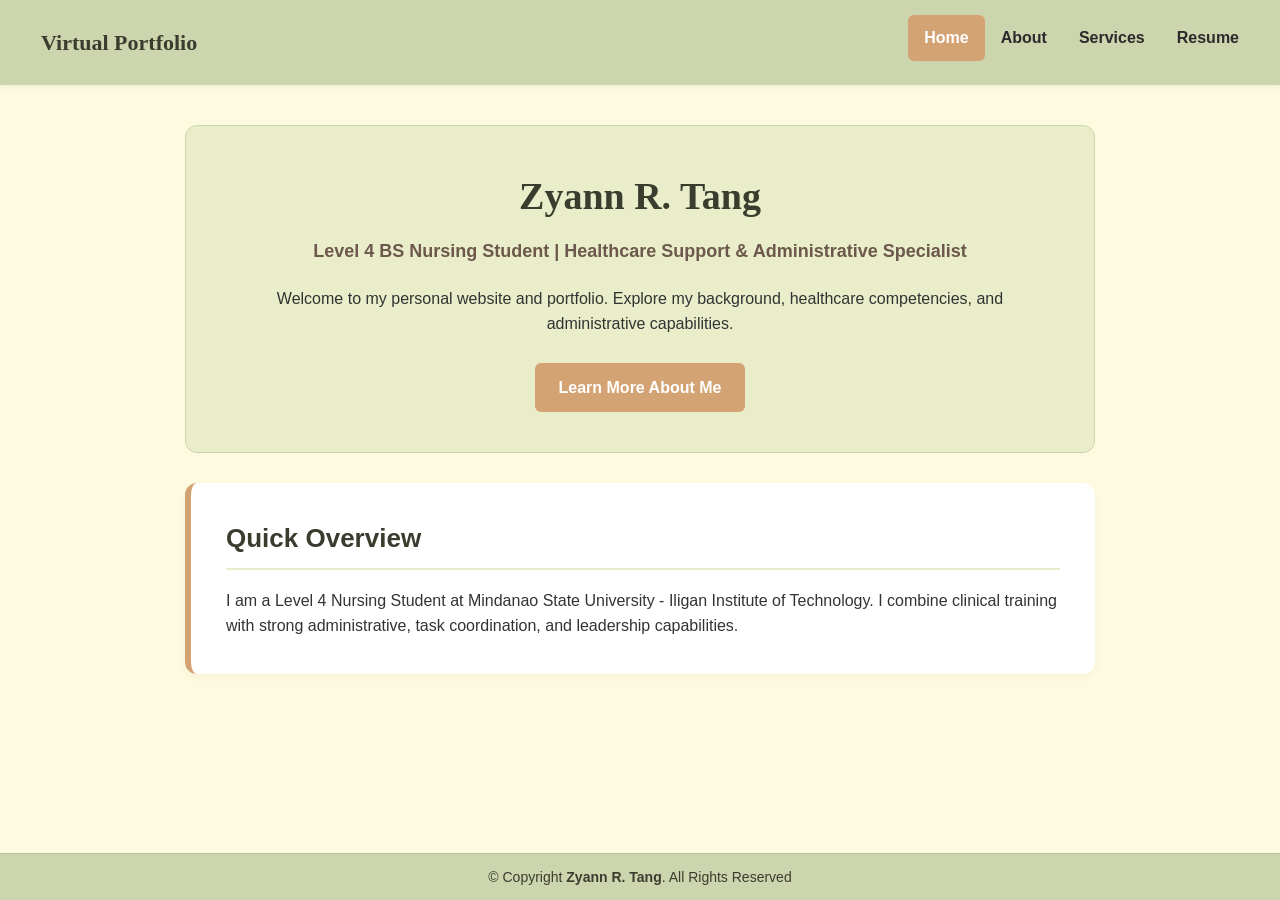
<file: index.html>
<!DOCTYPE html>
<html lang="en">
<head>
    <meta charset="UTF-8">
    <meta name="viewport" content="width=device-width, initial-scale=1.0">
    <title>Zyann R. Tang | Portfolio</title>
    <link rel="stylesheet" type="text/css" href="style.css">
</head>
<body>

    <header class="header">
        <div class="header-Left">
            <a href="index.html" class="logo">Virtual Portfolio</a>
        </div>
        <nav class="header-Right">
            <a class="active" href="index.html">Home</a>
            <a href="about.html">About</a>
            <a href="services.html">Services</a>
            <a href="resume.html">Resume</a>
        </nav>
    </header>

    <main class="container">
        <section class="hero-card">
            <h1>Zyann R. Tang</h1>
            <p class="headline">Level 4 BS Nursing Student | Healthcare Support & Administrative Specialist</p>
            <p>Welcome to my personal website and portfolio. Explore my background, healthcare competencies, and administrative capabilities.</p>
            <br>
            <a href="about.html" class="btn">Learn More About Me</a>
        </section>

        <section class="content-box">
            <h2>Quick Overview</h2>
            <p>I am a Level 4 Nursing Student at Mindanao State University - Iligan Institute of Technology. I combine clinical training with strong administrative, task coordination, and leadership capabilities.</p>
        </section>
    </main>

    <footer class="footer">
        © Copyright <strong>Zyann R. Tang</strong>. All Rights Reserved
    </footer>

</body>
</html>
</file>
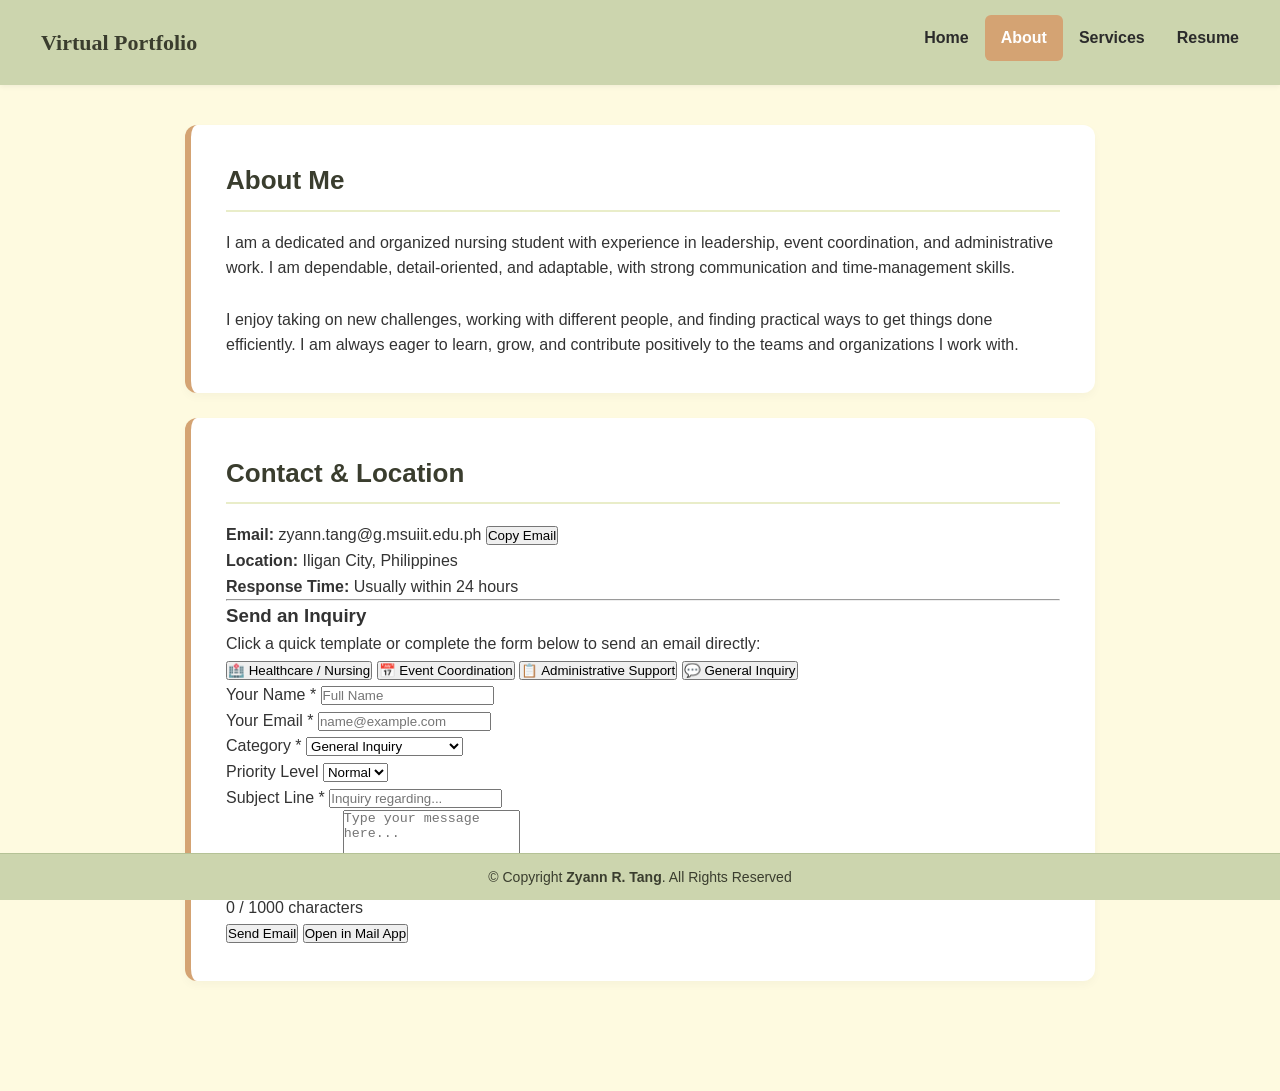
<file: about.html>
<!DOCTYPE html>
<html lang="en">
<head>
    <meta charset="UTF-8">
    <meta name="viewport" content="width=device-width, initial-scale=1.0">
    <title>About Me | Zyann R. Tang</title>
    <link rel="stylesheet" type="text/css" href="style.css">
</head>
<body>

    <header class="header">
        <div class="header-Left">
            <a href="index.html" class="logo">Virtual Portfolio</a>
        </div>
        <nav class="header-Right">
            <a href="index.html">Home</a>
            <a class="active" href="about.html">About</a>
            <a href="services.html">Services</a>
            <a href="resume.html">Resume</a>
        </nav>
    </header>

    <main class="container">
        <!-- About Me Section -->
        <section class="content-box">
            <h2>About Me</h2>
            <p>I am a dedicated and organized nursing student with experience in leadership, event coordination, and administrative work. I am dependable, detail-oriented, and adaptable, with strong communication and time-management skills.</p>
            <br>
            <p>I enjoy taking on new challenges, working with different people, and finding practical ways to get things done efficiently. I am always eager to learn, grow, and contribute positively to the teams and organizations I work with.</p>
        </section>

        <!-- Contact & Send Inquiry Section -->
        <section class="content-box">
            <h2>Contact & Location</h2>
            <div class="contact-info">
                <p>
                    <strong>Email:</strong> 
                    <span id="email-text">zyann.tang@g.msuiit.edu.ph</span>
                    <button type="button" class="btn-copy" onclick="copyEmail()">Copy Email</button>
                </p>
                <p><strong>Location:</strong> Iligan City, Philippines</p>
                <p><strong>Response Time:</strong> <span class="badge">Usually within 24 hours</span></p>
            </div>

            <hr class="divider">

            <div class="inquiry-section">
                <h3>Send an Inquiry</h3>
                <p class="subtitle">Click a quick template or complete the form below to send an email directly:</p>

                <!-- Template Quick Fillers -->
                <div class="template-buttons">
                    <button type="button" onclick="fillTemplate('nursing')">🏥 Healthcare / Nursing</button>
                    <button type="button" onclick="fillTemplate('events')">📅 Event Coordination</button>
                    <button type="button" onclick="fillTemplate('admin')">📋 Administrative Support</button>
                    <button type="button" onclick="fillTemplate('general')">💬 General Inquiry</button>
                </div>

                <!-- Inquiry Form -->
                <form id="inquiryForm" action="https://formsubmit.co/zyann.tang@g.msuiit.edu.ph" method="POST">
                    <input type="hidden" name="_captcha" value="false">
                    <input type="hidden" name="_template" value="table">
                    <input type="hidden" name="_subject" id="hiddenSubject" value="New Portfolio Inquiry">

                    <div class="form-group-row">
                        <div class="form-group">
                            <label for="senderName">Your Name *</label>
                            <input type="text" id="senderName" name="name" placeholder="Full Name" required>
                        </div>
                        <div class="form-group">
                            <label for="senderEmail">Your Email *</label>
                            <input type="email" id="senderEmail" name="email" placeholder="name@example.com" required>
                        </div>
                    </div>

                    <div class="form-group-row">
                        <div class="form-group">
                            <label for="inquiryType">Category *</label>
                            <select id="inquiryType" name="category" onchange="updateSubject()" required>
                                <option value="General Inquiry">General Inquiry</option>
                                <option value="Healthcare & Nursing Collaboration">Healthcare & Nursing</option>
                                <option value="Event Planning & Coordination">Event Coordination</option>
                                <option value="Administrative & Virtual Support">Administrative Support</option>
                            </select>
                        </div>
                        <div class="form-group">
                            <label for="priority">Priority Level</label>
                            <select id="priority" name="priority">
                                <option value="Normal">Normal</option>
                                <option value="Urgent">Urgent</option>
                            </select>
                        </div>
                    </div>

                    <div class="form-group">
                        <label for="subjectInput">Subject Line *</label>
                        <input type="text" id="subjectInput" name="subject_line" placeholder="Inquiry regarding..." required>
                    </div>

                    <div class="form-group">
                        <label for="messageInput">Your Message *</label>
                        <textarea id="messageInput" name="message" rows="5" maxlength="1000" placeholder="Type your message here..." oninput="updateCharCount()" required></textarea>
                        <div class="char-count"><span id="charCount">0</span> / 1000 characters</div>
                    </div>

                    <div class="form-actions">
                        <button type="submit" class="btn-primary">Send Email</button>
                        <button type="button" class="btn-secondary" onclick="openMailClient()">Open in Mail App</button>
                    </div>
                </form>
            </div>
        </section>
    </main>

    <footer class="footer">
        © Copyright <strong>Zyann R. Tang</strong>. All Rights Reserved
    </footer>

    <script>
        function copyEmail() {
            const email = "zyann.tang@g.msuiit.edu.ph";
            navigator.clipboard.writeText(email).then(() => {
                alert("Email address copied to clipboard!");
            }).catch(() => {
                alert("Email: " + email);
            });
        }

        function updateCharCount() {
            const text = document.getElementById('messageInput').value;
            document.getElementById('charCount').textContent = text.length;
        }

        function updateSubject() {
            const cat = document.getElementById('inquiryType').value;
            document.getElementById('hiddenSubject').value = `[Portfolio Inquiry - ${cat}]`;
        }

        function fillTemplate(type) {
            const msgInput = document.getElementById('messageInput');
            const catSelect = document.getElementById('inquiryType');
            const subjInput = document.getElementById('subjectInput');

            if (type === 'nursing') {
                catSelect.value = "Healthcare & Nursing Collaboration";
                subjInput.value = "Healthcare & Nursing Collaboration Inquiry";
                msgInput.value = "Hi Zyann,\n\nI am reaching out regarding potential collaboration in a healthcare or medical project. We would love to discuss how your nursing background and leadership skills could assist us.\n\nBest regards,";
            } else if (type === 'events') {
                catSelect.value = "Event Planning & Coordination";
                subjInput.value = "Event Coordination Request";
                msgInput.value = "Hi Zyann,\n\nI am contacting you regarding event planning and coordination support for an upcoming project. Please let us know your availability.\n\nThanks,";
            } else if (type === 'admin') {
                catSelect.value = "Administrative & Virtual Support";
                subjInput.value = "Administrative Assistance Inquiry";
                msgInput.value = "Hi Zyann,\n\nWe are seeking organized administrative support and noticed your experience. Are you currently available for new projects?\n\nSincerely,";
            } else {
                catSelect.value = "General Inquiry";
                subjInput.value = "General Inquiry";
                msgInput.value = "Hi Zyann,\n\nI came across your portfolio and wanted to reach out regarding...";
            }
            updateCharCount();
            updateSubject();
        }

        function openMailClient() {
            const subject = encodeURIComponent(document.getElementById('subjectInput').value || 'Portfolio Inquiry');
            const body = encodeURIComponent(document.getElementById('messageInput').value || '');
            const email = 'zyann.tang@g.msuiit.edu.ph';
            window.location.href = `mailto:${email}?subject=${subject}&body=${body}`;
        }
    </script>
</body>
</html>
</file>
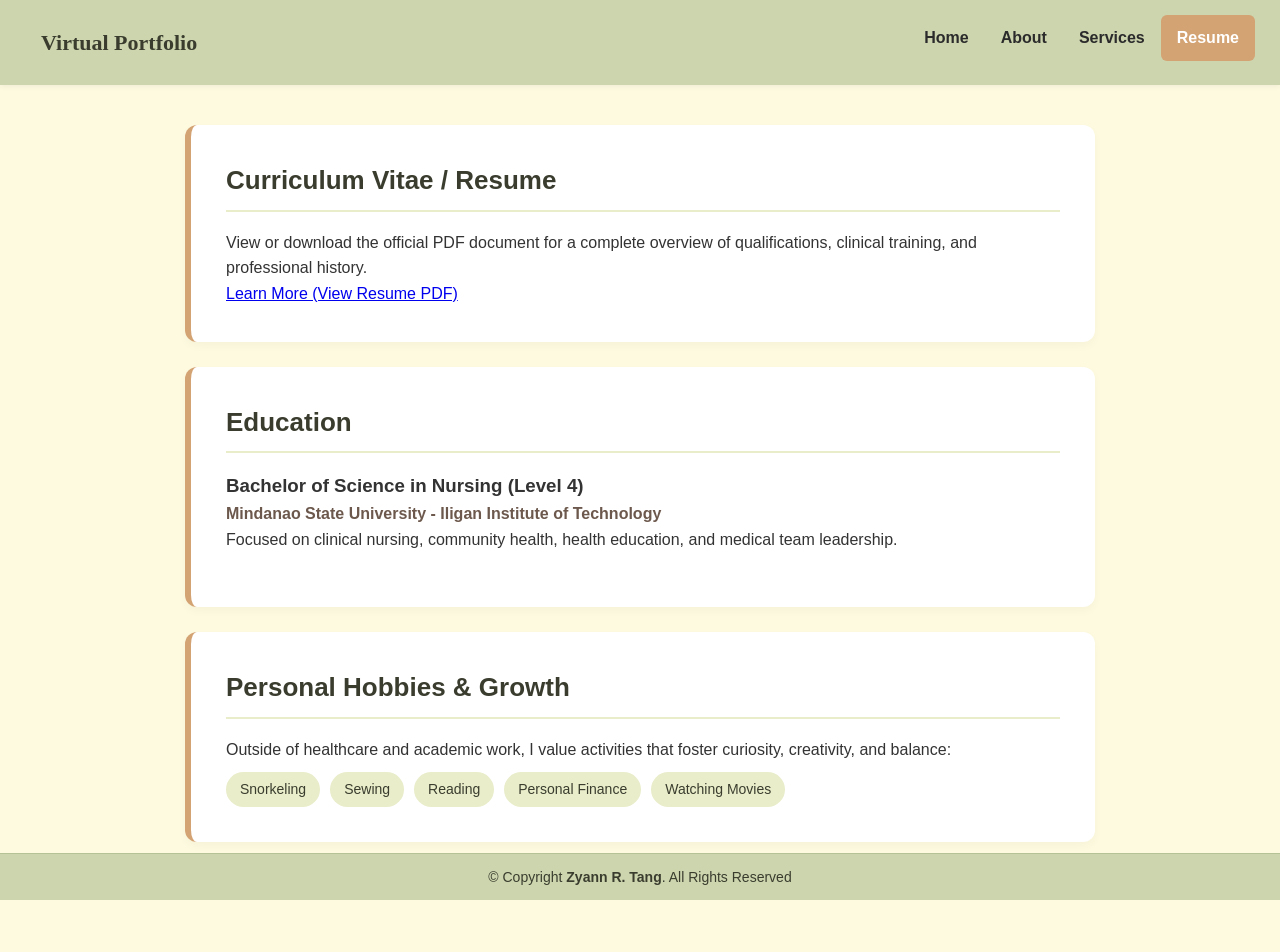
<file: resume.html>
<!DOCTYPE html>
<html lang="en">
<head>
    <meta charset="UTF-8">
    <meta name="viewport" content="width=device-width, initial-scale=1.0">
    <title>Resume | Zyann R. Tang</title>
    <link rel="stylesheet" type="text/css" href="style.css">
</head>
<body>

    <header class="header">
        <div class="header-Left">
            <a href="index.html" class="logo">Virtual Portfolio</a>
        </div>
        <nav class="header-Right">
            <a href="index.html">Home</a>
            <a href="about.html">About</a>
            <a href="services.html">Services</a>
            <a class="active" href="resume.html">Resume</a>
        </nav>
    </header>

    <main class="container">
        <!-- Resume PDF / Learn More Section -->
        <section class="content-box resume-header-box">
            <div class="resume-header-content">
                <div>
                    <h2>Curriculum Vitae / Resume</h2>
                    <p>View or download the official PDF document for a complete overview of qualifications, clinical training, and professional history.</p>
                </div>
                <div class="resume-action">
                    <a href="RESUME.pdf" target="_blank" class="btn-learn-more">
                         Learn More (View Resume PDF)
                    </a>
                </div>
            </div>
        </section>

        <!-- Education Section -->
        <section class="content-box">
            <h2>Education</h2>
            <div class="resume-block">
                <h3>Bachelor of Science in Nursing (Level 4)</h3>
                <p class="institution">Mindanao State University - Iligan Institute of Technology</p>
                <p>Focused on clinical nursing, community health, health education, and medical team leadership.</p>
            </div>
        </section>

        <!-- Personal Hobbies Section -->
        <section class="content-box">
            <h2>Personal Hobbies & Growth</h2>
            <p>Outside of healthcare and academic work, I value activities that foster curiosity, creativity, and balance:</p>
            <ul class="badge-list">
                <li>Snorkeling</li>
                <li>Sewing</li>
                <li>Reading</li>
                <li>Personal Finance</li>
                <li>Watching Movies</li>
            </ul>
        </section>
    </main>

    <footer class="footer">
        © Copyright <strong>Zyann R. Tang</strong>. All Rights Reserved
    </footer>

</body>
</html>
</file>
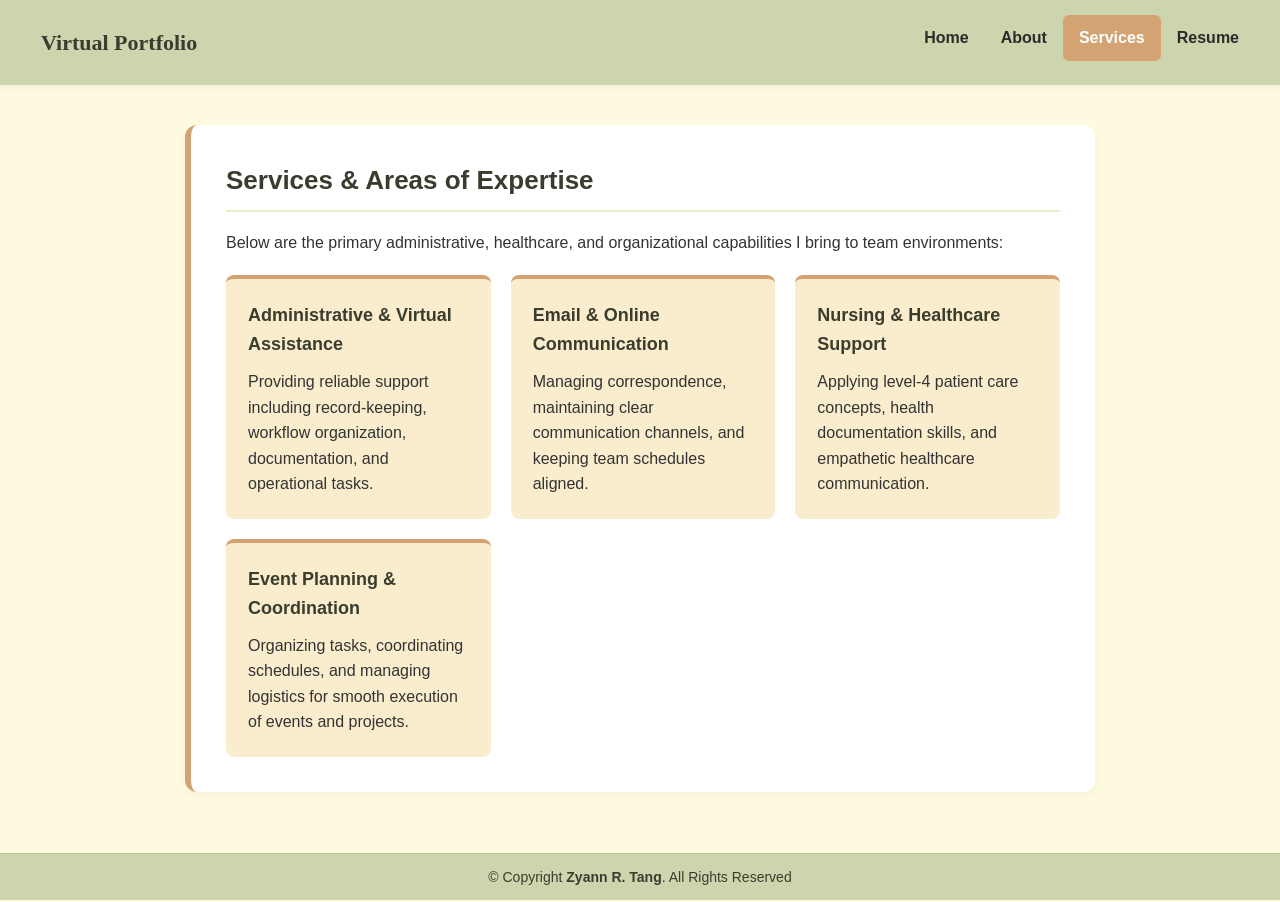
<file: services.html>
<!DOCTYPE html>
<html lang="en">
<head>
    <meta charset="UTF-8">
    <meta name="viewport" content="width=device-width, initial-scale=1.0">
    <title>Services & Skills | Zyann R. Tang</title>
    <link rel="stylesheet" type="text/css" href="style.css">
</head>
<body>

    <header class="header">
        <div class="header-Left">
            <a href="index.html" class="logo">Virtual Portfolio</a>
        </div>
        <nav class="header-Right">
            <a href="index.html">Home</a>
            <a href="about.html">About</a>
            <a class="active" href="services.html">Services</a>
            <a href="resume.html">Resume</a>
        </nav>
    </header>

    <main class="container">
        <section class="content-box">
            <h2>Services & Areas of Expertise</h2>
            <p>Below are the primary administrative, healthcare, and organizational capabilities I bring to team environments:</p>
            
            <div class="grid">
                <div class="card">
                    <h3>Administrative & Virtual Assistance</h3>
                    <p>Providing reliable support including record-keeping, workflow organization, documentation, and operational tasks.</p>
                </div>
                <div class="card">
                    <h3>Email & Online Communication</h3>
                    <p>Managing correspondence, maintaining clear communication channels, and keeping team schedules aligned.</p>
                </div>
                <div class="card">
                    <h3>Nursing & Healthcare Support</h3>
                    <p>Applying level-4 patient care concepts, health documentation skills, and empathetic healthcare communication.</p>
                </div>
                <div class="card">
                    <h3>Event Planning & Coordination</h3>
                    <p>Organizing tasks, coordinating schedules, and managing logistics for smooth execution of events and projects.</p>
                </div>
            </div>
        </section>
    </main>

    <footer class="footer">
        © Copyright <strong>Zyann R. Tang</strong>. All Rights Reserved
    </footer>

</body>
</html>
</file>
<file: style.css>
/* Color Palette: #ccd5ae, #e9edc9, #fefae0, #faedcd, #d4a373 */

* {
    box-sizing: border-box;
    margin: 0;
    padding: 0;
}

body {
    background-color: #fefae0;
    font-family: 'Georgia', 'Arial', sans-serif;
    color: #333333;
    line-height: 1.6;
    padding-bottom: 70px;
}

/* Navigation Header */
.header {
    overflow: hidden;
    background-color: #ccd5ae;
    padding: 15px 25px;
    box-shadow: 0 2px 5px rgba(0,0,0,0.05);
}

.header a {
    float: left;
    color: #2b2b2b;
    text-align: center;
    padding: 10px 16px;
    text-decoration: none;
    font-size: 16px;
    font-weight: bold;
    border-radius: 6px;
    transition: background-color 0.3s, color 0.3s;
}

.header a.logo {
    font-size: 22px;
    color: #3a3d2e;
    font-family: Cambria, Georgia, serif;
}

.header a:hover {
    background-color: #d4a373;
    color: #ffffff;
}

.header a.active {
    background-color: #d4a373;
    color: #ffffff;
}

.header-Right {
    float: right;
}

/* Page Container */
.container {
    max-width: 950px;
    margin: 40px auto;
    padding: 0 20px;
}

/* Hero Card (Home) */
.hero-card {
    background-color: #e9edc9;
    padding: 40px;
    border-radius: 12px;
    text-align: center;
    border: 1px solid #ccd5ae;
    margin-bottom: 30px;
}

h1 {
    color: #3a3d2e;
    font-family: Cambria, Georgia, serif;
    font-size: 38px;
    margin-bottom: 10px;
}

.headline {
    font-size: 18px;
    color: #6c584c;
    font-weight: 600;
    margin-bottom: 20px;
}

.btn {
    display: inline-block;
    background-color: #d4a373;
    color: #ffffff;
    padding: 12px 24px;
    text-decoration: none;
    border-radius: 6px;
    font-weight: bold;
    transition: background-color 0.3s;
}

.btn:hover {
    background-color: #bc8a5f;
}

/* Main Content Box */
.content-box {
    background-color: #ffffff;
    padding: 35px;
    border-radius: 12px;
    border-left: 6px solid #d4a373;
    box-shadow: 0 4px 10px rgba(0,0,0,0.03);
    margin-bottom: 25px;
}

h2 {
    color: #3a3d2e;
    font-size: 26px;
    margin-bottom: 18px;
    border-bottom: 2px solid #e9edc9;
    padding-bottom: 8px;
}

/* Services Grid */
.grid {
    display: grid;
    grid-template-columns: repeat(auto-fit, minmax(260px, 1fr));
    gap: 20px;
    margin-top: 20px;
}

.card {
    background-color: #faedcd;
    padding: 22px;
    border-radius: 8px;
    border-top: 4px solid #d4a373;
}

.card h3 {
    color: #3a3d2e;
    margin-bottom: 10px;
    font-size: 18px;
}

/* Resume Item Styling */
.resume-block {
    margin-bottom: 20px;
}

.institution {
    font-weight: bold;
    color: #6c584c;
}

.badge-list {
    display: flex;
    flex-wrap: wrap;
    gap: 10px;
    list-style: none;
    margin-top: 10px;
}

.badge-list li {
    background-color: #e9edc9;
    padding: 6px 14px;
    border-radius: 20px;
    font-size: 14px;
    color: #3a3d2e;
}

/* Footer Styling */
.footer {
    position: fixed;
    left: 0;
    bottom: 0;
    width: 100%;
    background-color: #ccd5ae;
    color: #3a3d2e;
    text-align: center;
    padding: 12px 0;
    font-size: 14px;
    border-top: 1px solid #b5c296;
}

/* Responsive Navigation */
@media screen and (max-width: 650px) {
    .header a {
        float: none;
        display: block;
        text-align: left;
    }
    .header-Right {
        float: none;
    }
}
</file>
